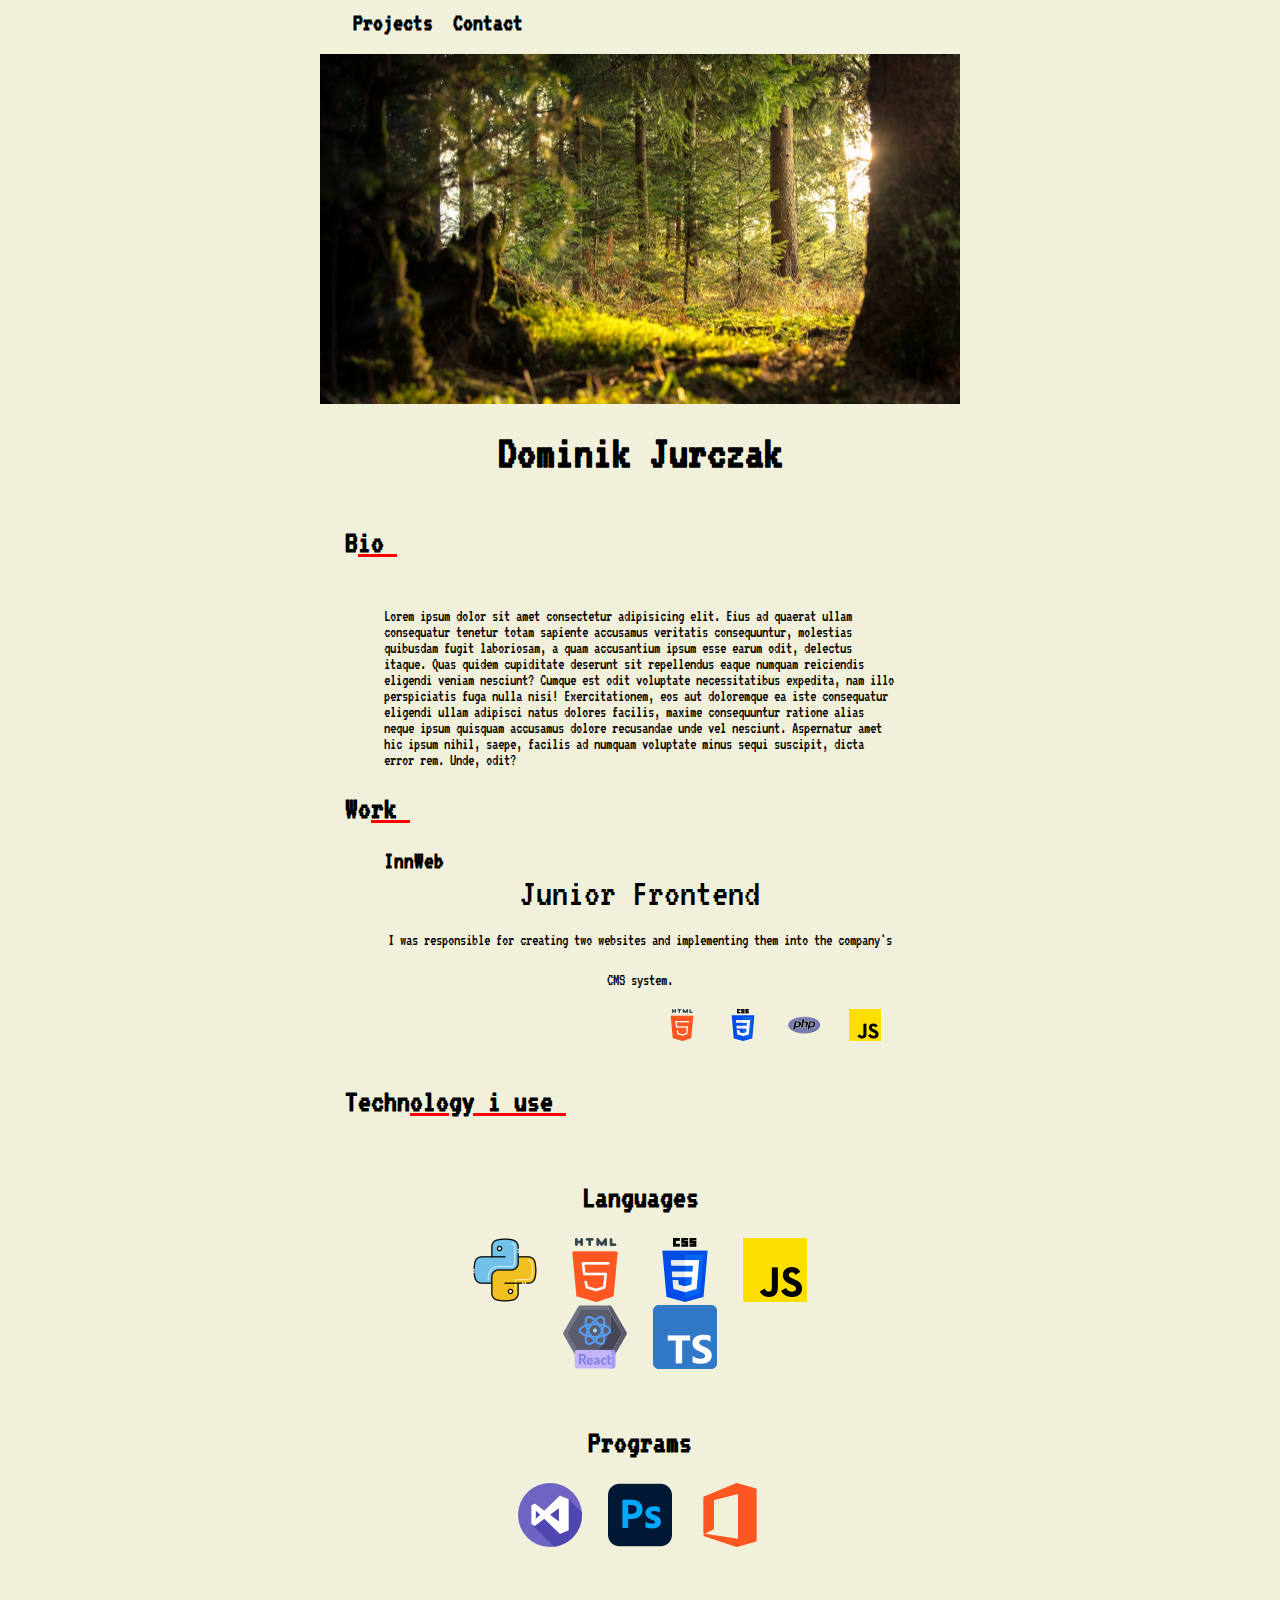
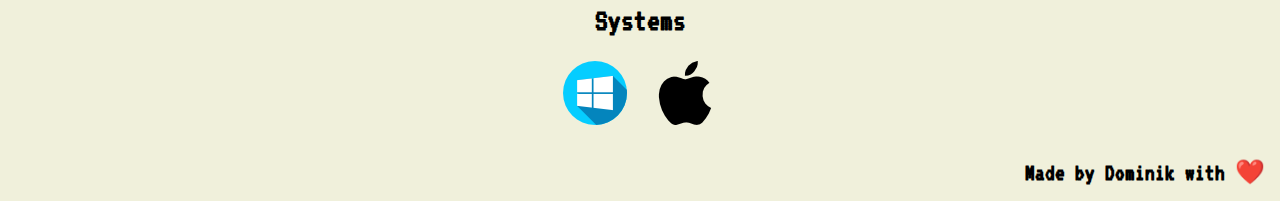
<file: index.html>
<!DOCTYPE html>
<html lang="en">
<head>
    <meta charset="UTF-8">
    <meta http-equiv="X-UA-Compatible" content="IE=edge">
    <meta name="viewport" content="width=device-width, initial-scale=1.0">
    <link rel="stylesheet" href="style.css">
    <link rel="stylesheet" href="https://cdnjs.cloudflare.com/ajax/libs/font-awesome/6.1.1/css/all.min.css" integrity="sha512-KfkfwYDsLkIlwQp6LFnl8zNdLGxu9YAA1QvwINks4PhcElQSvqcyVLLD9aMhXd13uQjoXtEKNosOWaZqXgel0g==" crossorigin="anonymous" referrerpolicy="no-referrer" />
    <title>Dominik Jurczak | Junior Front End | Junior Python Developer</title>
</head>
<body>
    <main class="wrapper">
        <div class="menu">
            <div class="menu-links">
                <h3 class="menu-item">
                    <a href="projects.html" class="menu_link">
                        Projects
                    </a>
                </h3>
                <h3 class="menu-item">
                    <a href="contact.html" class="menu_link">
                        Contact
                    </a>
                </h3>
            </div>
            <div class="menu-item social-icons">
                <a href="instagram.com" class="instagram">
                    <i class="fa-brands fa-instagram"></i>
                </a>
                <a href="github.com" class="github">
                    <i class="fa-brands fa-github-square"></i>
                </a>
            </div>
        </div>

        <div class="terminal">
            
        </div>

        <div class="name">
            <h2>Dominik Jurczak</h2>
        </div>

        <div class="bio">
            <h2 class="title">B<span class="span-underline">io&nbsp;</span></h2>
            <p>Lorem ipsum dolor sit amet consectetur adipisicing elit. Eius ad quaerat ullam consequatur tenetur totam sapiente accusamus veritatis consequuntur, molestias quibusdam fugit laboriosam, a quam accusantium ipsum esse earum odit, delectus itaque. Quas quidem cupiditate deserunt sit repellendus eaque numquam reiciendis eligendi veniam nesciunt? Cumque est odit voluptate necessitatibus expedita, nam illo perspiciatis fuga nulla nisi! Exercitationem, eos aut doloremque ea iste consequatur eligendi ullam adipisci natus dolores facilis, maxime consequuntur ratione alias neque ipsum quisquam accusamus dolore recusandae unde vel nesciunt. Aspernatur amet hic ipsum nihil, saepe, facilis ad numquam voluptate minus sequi suscipit, dicta error rem. Unde, odit?</p>
        </div>
        
        <div class="work">
            <h2 class="title">Wo<span class="span-underline">rk&nbsp</span></h2>
            <div class="work-wrapper">
                <div class="work-item">
                    <h2 class="work-place">
                        InnWeb
                    </h2>
                    <p class="work-desc">
                        Junior Frontend <br>
                        <span class="work-desc-span">I was responsible for creating two websites and implementing them into the company's CMS system.</span>
                    </p>

                    

                    <div class="technologies">
                        <span>
                            <img src="img/icons/html-5-32px.png" alt="html5">
                        </span>
                        <span>
                            <img src="img/icons/css-3-32px.png" alt="css3">
                        </span>
                        <span>
                            <img src="img/icons/php (1).png" alt="php">
                        </span>
                        <span>
                            <img src="img/icons/js-32px.png" alt="js">
                        </span>
                    </div>
                </div>
            </div>
        </div>
    
    <div class="tech-stack">
        <h2 class="title">
            Techn<span class="span-underline">ology i use&nbsp</span>
        </h2>

        <div class="technology-lang">
            <h2 class="title">Languages</h2>
            <span>
                <img src="img/icons/python.png" alt="python">
            </span>
            <span>
                <img src="img/icons/html-5.png" alt="html5">
            </span>
            <span>
                <img src="img/icons/css-3.png" alt="css3">
            </span>
            <span>
                <img src="img/icons/js.png" alt="js">
            </span>
            <span>
                <img src="img/icons/react.png" alt="react">
            </span>
            <span>
                <img src="img/icons/typescript.png" alt="ts">
            </span>
            
        </div>

        <div class="program-stack">
            <h2 class="title">Programs</h2>
            <span>
                <img src="img/icons/visual-studio.png" alt="visual">
            </span>
            <span>
                <img src="img/icons/photoshop.png" alt="ps">
            </span>
            <span>
                <img src="img/icons/office.png" alt="office">
            </span>
        </div>

        <div class="system-stack">
            <h2 class="title">Systems</h2>

            <span>
                <img src="img/icons/windows.png" alt="windows">
            </span>
            <span>
                <img src="/img/icons/apple-logo.png" alt="macos">
            </span>
        </div>
    </div>
    </main>
    <footer class="full-footer">
        <h2>Made by Dominik with ❤️ </h2>
    </footer>
</body>
</html>
</file>
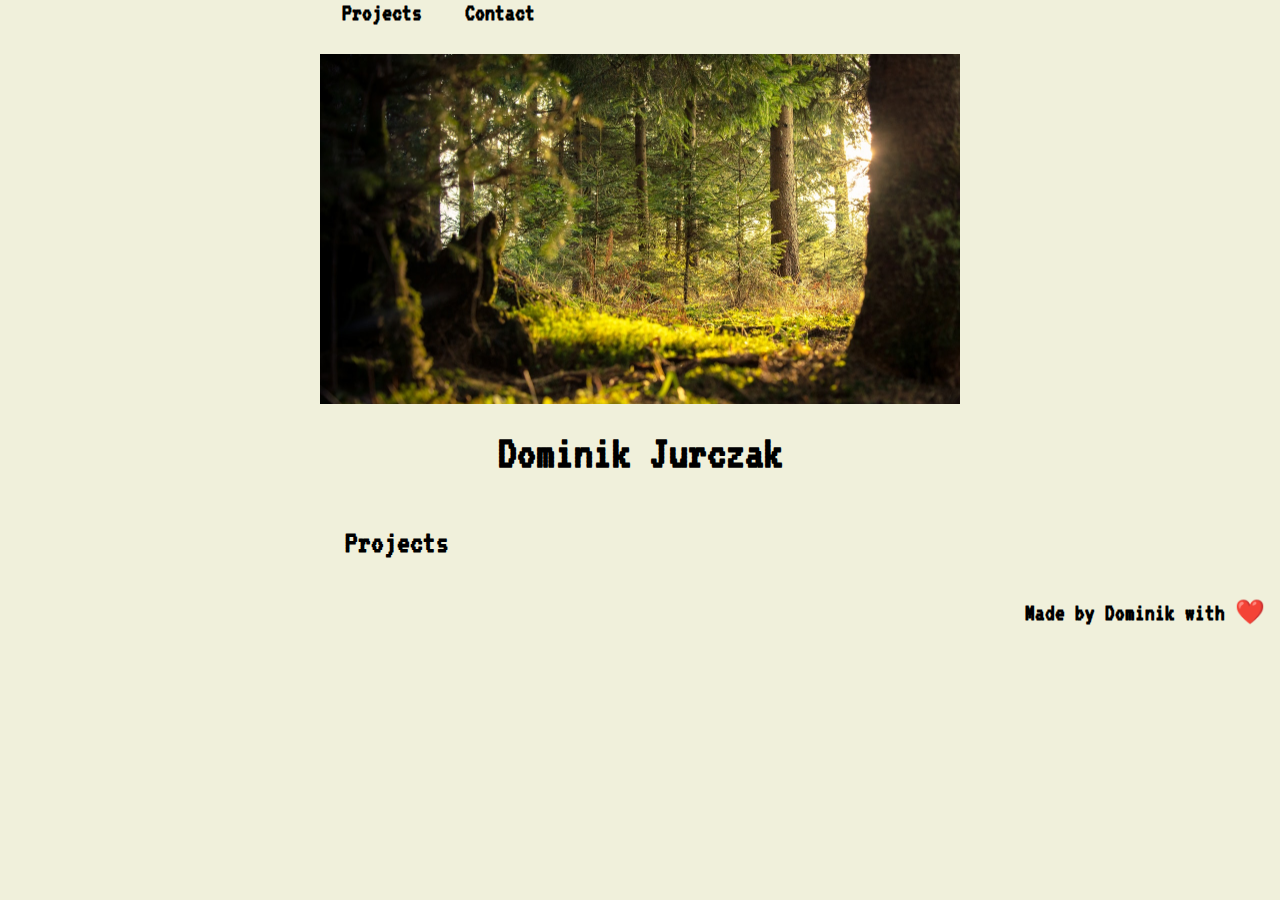
<file: projects.html>
<!DOCTYPE html>
<html lang="en">
<head>
    <meta charset="UTF-8">
    <meta http-equiv="X-UA-Compatible" content="IE=edge">
    <meta name="viewport" content="width=device-width, initial-scale=1.0">
    <link rel="stylesheet" href="style.css">
    <link rel="stylesheet" href="https://cdnjs.cloudflare.com/ajax/libs/font-awesome/6.1.1/css/all.min.css" integrity="sha512-KfkfwYDsLkIlwQp6LFnl8zNdLGxu9YAA1QvwINks4PhcElQSvqcyVLLD9aMhXd13uQjoXtEKNosOWaZqXgel0g==" crossorigin="anonymous" referrerpolicy="no-referrer" />
    <title>Dominik Jurczak | Junior Front End | Junior Python Developer</title>
</head>
<body>
    <main class="wrapper">
        <div class="menu">
            <h3 class="menu_item">
                <a href="projects.html" class="menu_link">
                    Projects
                </a>
            </h3>
            <h3 class="menu_item">
                <a href="contact.html" class="menu_link">
                    Contact
                </a>
            </h3>
            <div class="menu-item social-icons">
                <a href="instagram.com" class="instagram">
                    <i class="fa-brands fa-instagram"></i>
                </a>
                <a href="github.com" class="github">
                    <i class="fa-brands fa-github-square"></i>
                </a>
            </div>
        </div>

        <div class="terminal">
            
        </div>

        <div class="name">
            <h2>Dominik Jurczak</h2>
        </div>

        <h2 class="title title-projects">Projects</h2>
        
    </main>
    <footer class="full-footer">
        <h2>Made by Dominik with ❤️ </h2>
    </footer>
</body>
</html>
</file>
<file: style.css>
@import url('https://fonts.googleapis.com/css2?family=VT323&display=swap');

* {
    box-sizing: border-box;
    margin: 0 auto;
    font-family: 'VT323', monospace;
}

body {
    background: rgb(240, 240, 219);
}
.wrapper {
    width: 50%;
}

.span-underline {
    text-decoration: underline red;
}

.title {
    font-size: 1.985rem;
    padding: 25px;
}

/* MENU */

.menu {
    display: flex;
}
.menu-item {
    margin: 10px;
}
.menu_link {
    text-decoration: none;
    color: black;
    font-size: 1.545rem;
}
.menu-links {
    display: flex;
}

.social-icons {
    flex-basis: 60%;
    text-align: right;
}
.social-icons > a {
    text-decoration: none;
}
.social-icons > a > i {
    font-size: 34px;
    color:black;
    padding-right: 10px;
}

/* Simple welcome bg */
.terminal {
    height: 350px;
    background-image: url('img/simple_bg.jpg');
    background-repeat: no-repeat;
    background-size: cover;
    background-position: center;
}

/* Name */

.name{
    width: 100%;
    text-align: center;
    font-size: 1.985rem;
    padding: 25px;
}

/* Bio */



.bio > p {
    width: 80%;
    padding-top: 25px;
}

/* Work */

.work-wrapper {
    width: 80%;
}

.work-item {
    width: 100%;
}
.work-desc {
    text-align: center;
    font-size: 2.5rem;
}

.work-desc-span {
    font-size: 1rem;
}
.technologies {
    padding: 10px;
    text-align: right;
}

.technologies > span {
    padding: 5px;
    font-size: 3rem;
}

/* Tech stack */

.technology-lang, 
.program-stack, 
.system-stack{
    width: 70%;
    padding: 15px;
    text-align: center;
}

.technology-lang > span, 
.program-stack > span, 
.system-stack > span {
    padding: 10px;
    margin-top: 15px;
}


/* Footer */
footer {
    width: 100%;
    padding: 15px;
    text-align: right;
}
</file>
